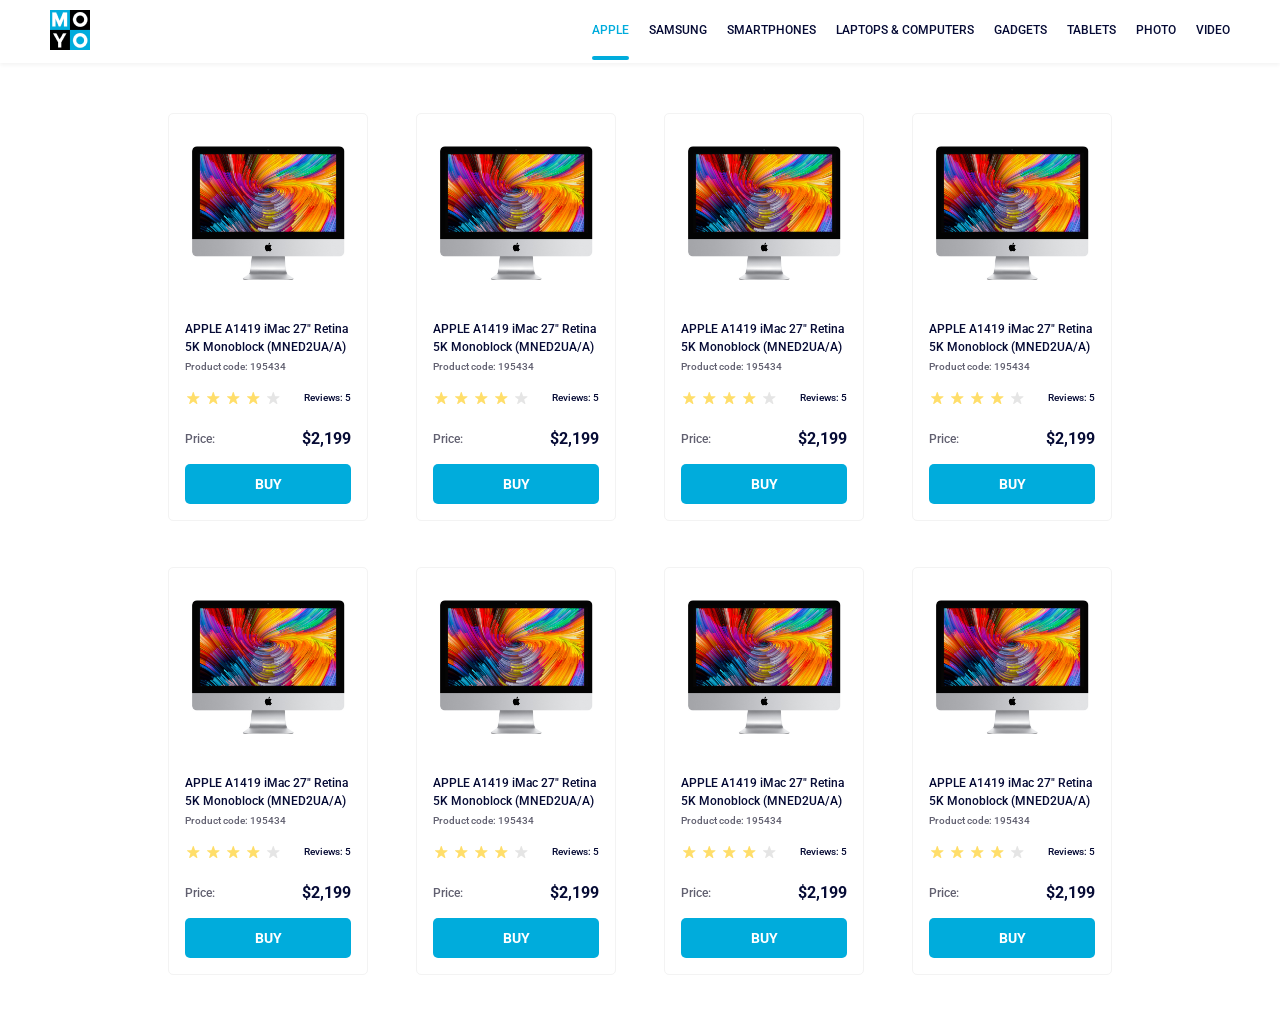
<file: index.html>
<!doctype html><html lang="en"><head><meta charset="utf-8"><meta name="viewport" content="width=device-width, initial-scale=1.0"><title>Catalog</title><link rel="preconnect" href="https://fonts.gstatic.com"><link href="https://fonts.googleapis.com/css2?family=Roboto:wght@400;500;700&display=swap" rel="stylesheet"><link rel="stylesheet" href="index.ff80f228.css"></head><body> <header> <a href="/"> <img src="logo.eddae0ff.png" alt="logo"> </a> <nav> <ul> <li> <a class="is-active" href="/apple"> Apple </a> </li> <li><a href="/samsung">Samsung</a></li> <li><a href="/smartfones">Smartphones</a></li> <li> <a href="/laptops&computers" data-qa="nav-hover"> Laptops & Computers </a> </li> <li><a href="/gadgets">Gadgets</a></li> <li><a href="/tablets">Tablets</a></li> <li><a href="/photo">Photo</a></li> <li><a href="/video">Video</a></li> </ul> </nav> </header> <main> <div class="card" data-qa="card"> <div class="card__image-wrapper"> <img class="card__image" src="imac.202c52ff.jpeg" alt="imac-photo"> </div> <div class="card__content"> <h2 class="card__title"> APPLE A1419 iMac 27" Retina 5K Monoblock (MNED2UA/A) </h2> <p class="card__product-code">Product code: 195434</p> <div class="card__rate"> <div class="stars stars--4"> <div class="stars__star"></div> <div class="stars__star"></div> <div class="stars__star"></div> <div class="stars__star"></div> <div class="stars__star"></div> </div> <p class="card__reviews">Reviews: 5</p> </div> <div class="card__price"> <p class="card__price-label">Price:</p> <p class="card__price-price">$2,199</p> </div> <a href="#" class="card__link-buy"> BUY </a> </div> </div> <div class="card" data-qa="card"> <div class="card__image-wrapper"> <img class="card__image" src="imac.202c52ff.jpeg" alt="imac-photo"> </div> <div class="card__content"> <h2 class="card__title"> APPLE A1419 iMac 27" Retina 5K Monoblock (MNED2UA/A) </h2> <p class="card__product-code">Product code: 195434</p> <div class="card__rate"> <div class="stars stars--4"> <div class="stars__star"></div> <div class="stars__star"></div> <div class="stars__star"></div> <div class="stars__star"></div> <div class="stars__star"></div> </div> <p class="card__reviews">Reviews: 5</p> </div> <div class="card__price"> <p class="card__price-label">Price:</p> <p class="card__price-price">$2,199</p> </div> <a href="#" class="card__link-buy"> BUY </a> </div> </div> <div class="card" data-qa="card"> <div class="card__image-wrapper"> <img class="card__image" src="imac.202c52ff.jpeg" alt="imac-photo"> </div> <div class="card__content"> <h2 class="card__title"> APPLE A1419 iMac 27" Retina 5K Monoblock (MNED2UA/A) </h2> <p class="card__product-code">Product code: 195434</p> <div class="card__rate"> <div class="stars stars--4"> <div class="stars__star"></div> <div class="stars__star"></div> <div class="stars__star"></div> <div class="stars__star"></div> <div class="stars__star"></div> </div> <p class="card__reviews">Reviews: 5</p> </div> <div class="card__price"> <p class="card__price-label">Price:</p> <p class="card__price-price">$2,199</p> </div> <a href="#" class="card__link-buy"> BUY </a> </div> </div> <div class="card" data-qa="card"> <div class="card__image-wrapper"> <img class="card__image" src="imac.202c52ff.jpeg" alt="imac-photo"> </div> <div class="card__content"> <h2 class="card__title"> APPLE A1419 iMac 27" Retina 5K Monoblock (MNED2UA/A) </h2> <p class="card__product-code">Product code: 195434</p> <div class="card__rate"> <div class="stars stars--4"> <div class="stars__star"></div> <div class="stars__star"></div> <div class="stars__star"></div> <div class="stars__star"></div> <div class="stars__star"></div> </div> <p class="card__reviews">Reviews: 5</p> </div> <div class="card__price"> <p class="card__price-label">Price:</p> <p class="card__price-price">$2,199</p> </div> <a href="#" class="card__link-buy"> BUY </a> </div> </div> <div class="card" data-qa="card"> <div class="card__image-wrapper"> <img class="card__image" src="imac.202c52ff.jpeg" alt="imac-photo"> </div> <div class="card__content"> <h2 class="card__title"> APPLE A1419 iMac 27" Retina 5K Monoblock (MNED2UA/A) </h2> <p class="card__product-code">Product code: 195434</p> <div class="card__rate"> <div class="stars stars--4"> <div class="stars__star"></div> <div class="stars__star"></div> <div class="stars__star"></div> <div class="stars__star"></div> <div class="stars__star"></div> </div> <p class="card__reviews">Reviews: 5</p> </div> <div class="card__price"> <p class="card__price-label">Price:</p> <p class="card__price-price">$2,199</p> </div> <a href="#" class="card__link-buy"> BUY </a> </div> </div> <div class="card" data-qa="card"> <div class="card__image-wrapper"> <img class="card__image" src="imac.202c52ff.jpeg" alt="imac-photo"> </div> <div class="card__content"> <h2 class="card__title"> APPLE A1419 iMac 27" Retina 5K Monoblock (MNED2UA/A) </h2> <p class="card__product-code">Product code: 195434</p> <div class="card__rate"> <div class="stars stars--4"> <div class="stars__star"></div> <div class="stars__star"></div> <div class="stars__star"></div> <div class="stars__star"></div> <div class="stars__star"></div> </div> <p class="card__reviews">Reviews: 5</p> </div> <div class="card__price"> <p class="card__price-label">Price:</p> <p class="card__price-price">$2,199</p> </div> <a href="#" class="card__link-buy"> BUY </a> </div> </div> <div class="card" data-qa="card"> <div class="card__image-wrapper"> <img class="card__image" src="imac.202c52ff.jpeg" alt="imac-photo"> </div> <div class="card__content"> <h2 class="card__title"> APPLE A1419 iMac 27" Retina 5K Monoblock (MNED2UA/A) </h2> <p class="card__product-code">Product code: 195434</p> <div class="card__rate"> <div class="stars stars--4"> <div class="stars__star"></div> <div class="stars__star"></div> <div class="stars__star"></div> <div class="stars__star"></div> <div class="stars__star"></div> </div> <p class="card__reviews">Reviews: 5</p> </div> <div class="card__price"> <p class="card__price-label">Price:</p> <p class="card__price-price">$2,199</p> </div> <a href="#" class="card__link-buy"> BUY </a> </div> </div> <div class="card" data-qa="card"> <div class="card__image-wrapper"> <img class="card__image" src="imac.202c52ff.jpeg" alt="imac-photo"> </div> <div class="card__content"> <h2 class="card__title"> APPLE A1419 iMac 27" Retina 5K Monoblock (MNED2UA/A) </h2> <p class="card__product-code">Product code: 195434</p> <div class="card__rate"> <div class="stars stars--4"> <div class="stars__star"></div> <div class="stars__star"></div> <div class="stars__star"></div> <div class="stars__star"></div> <div class="stars__star"></div> </div> <p class="card__reviews">Reviews: 5</p> </div> <div class="card__price"> <p class="card__price-label">Price:</p> <p class="card__price-price">$2,199</p> </div> <a href="#" class="card__link-buy"> BUY </a> </div> </div> </main> </body></html>
</file>
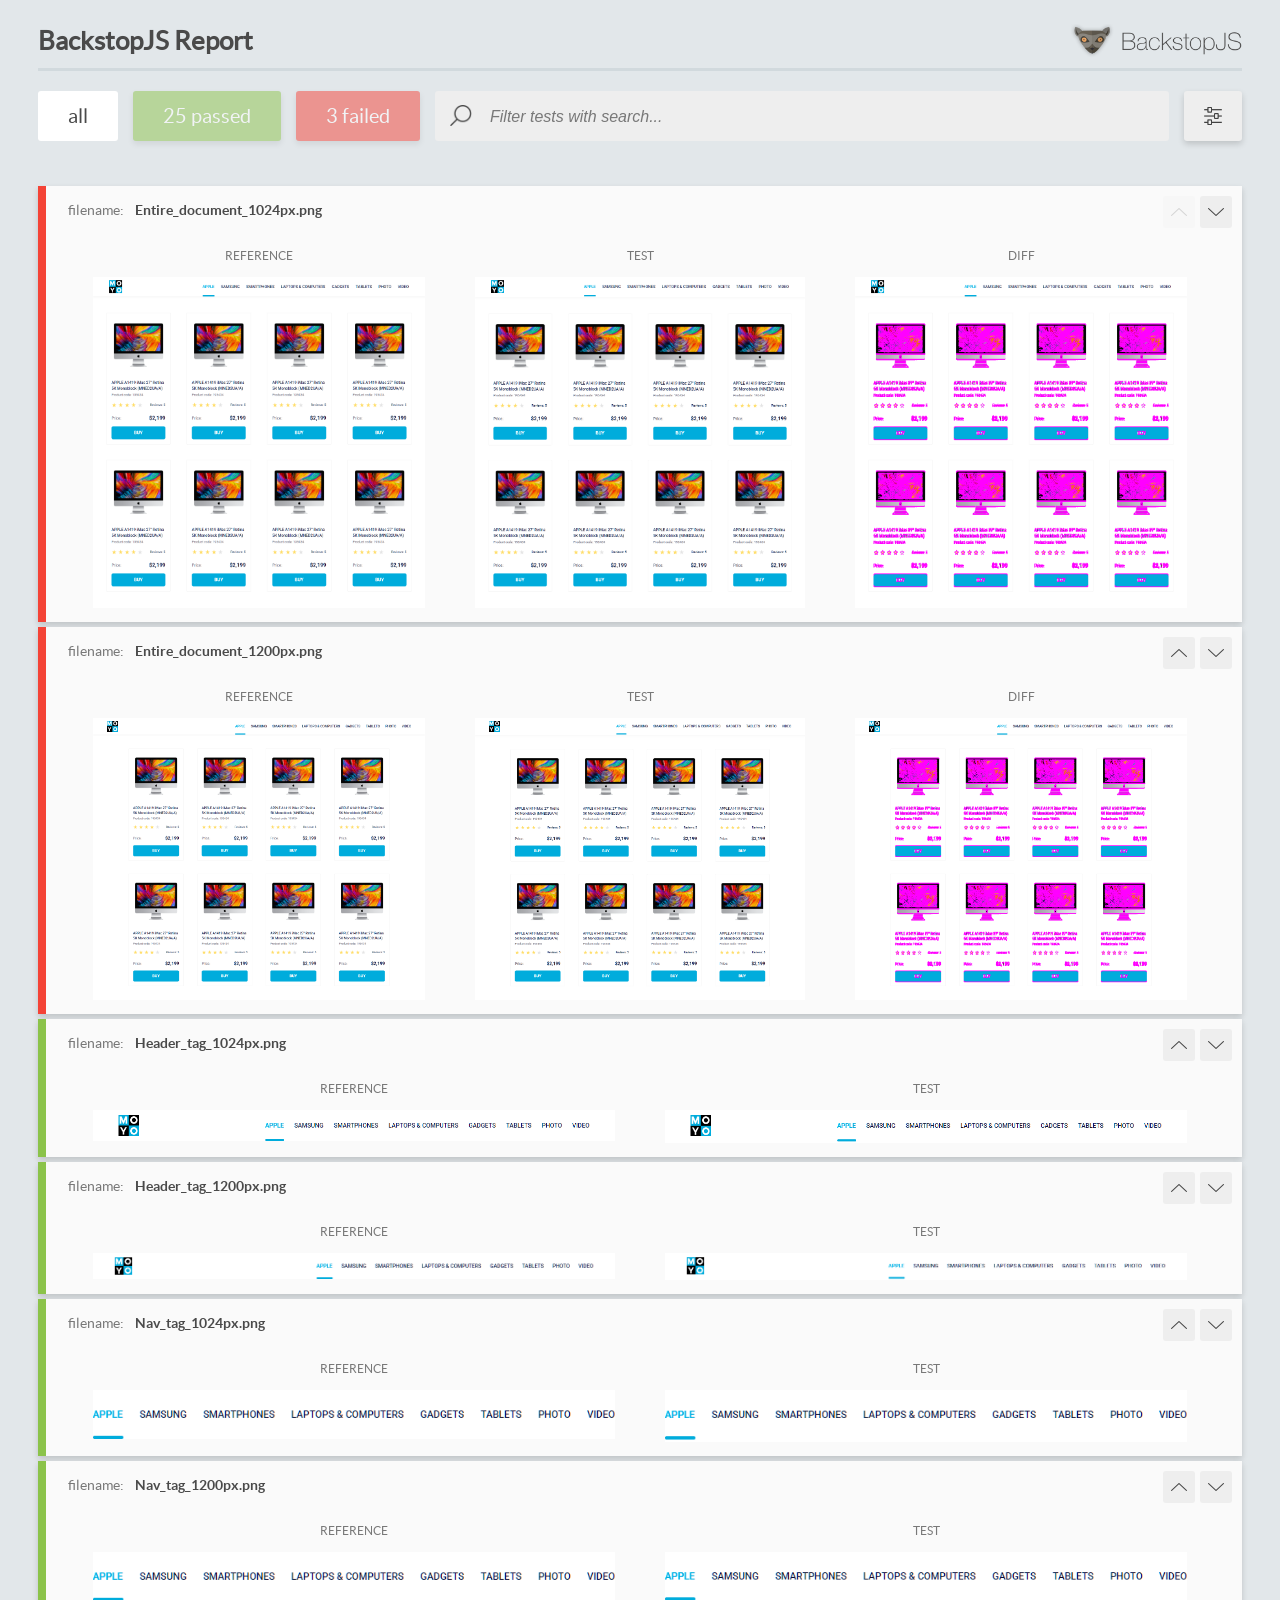
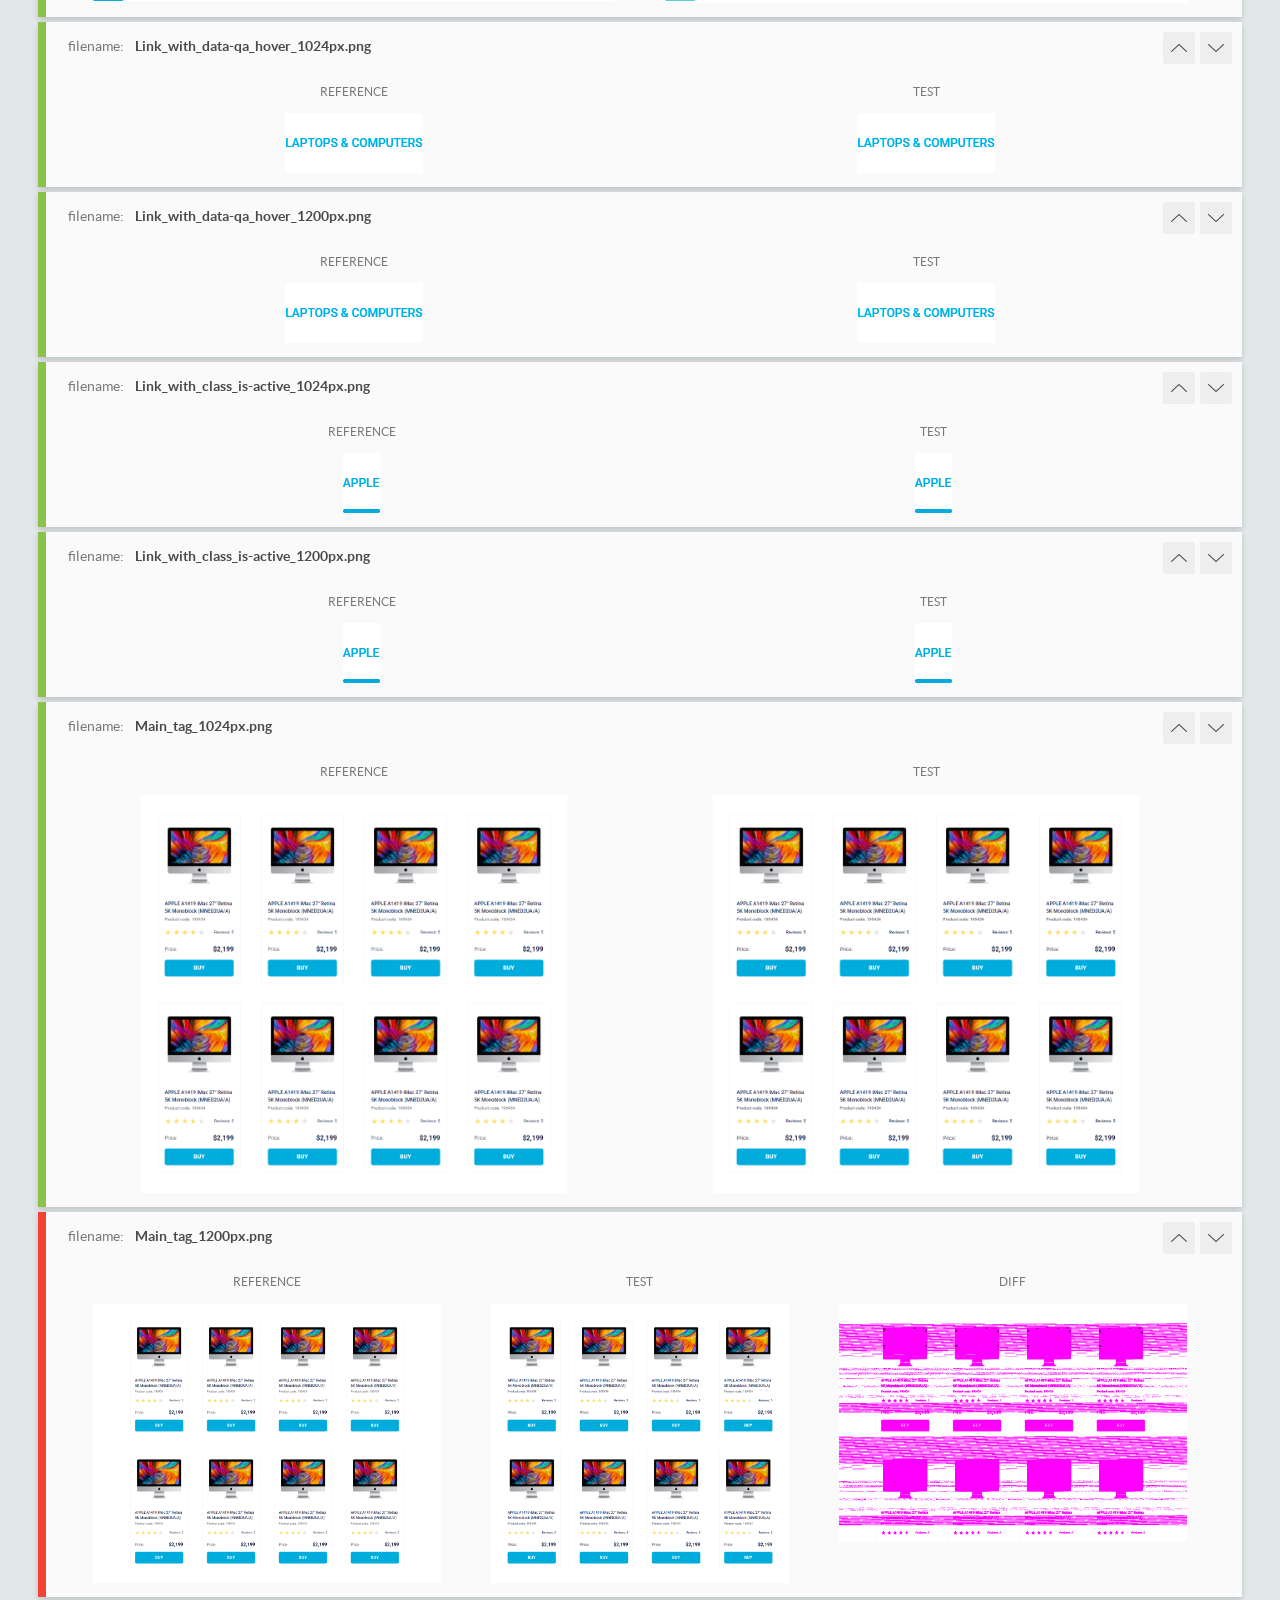
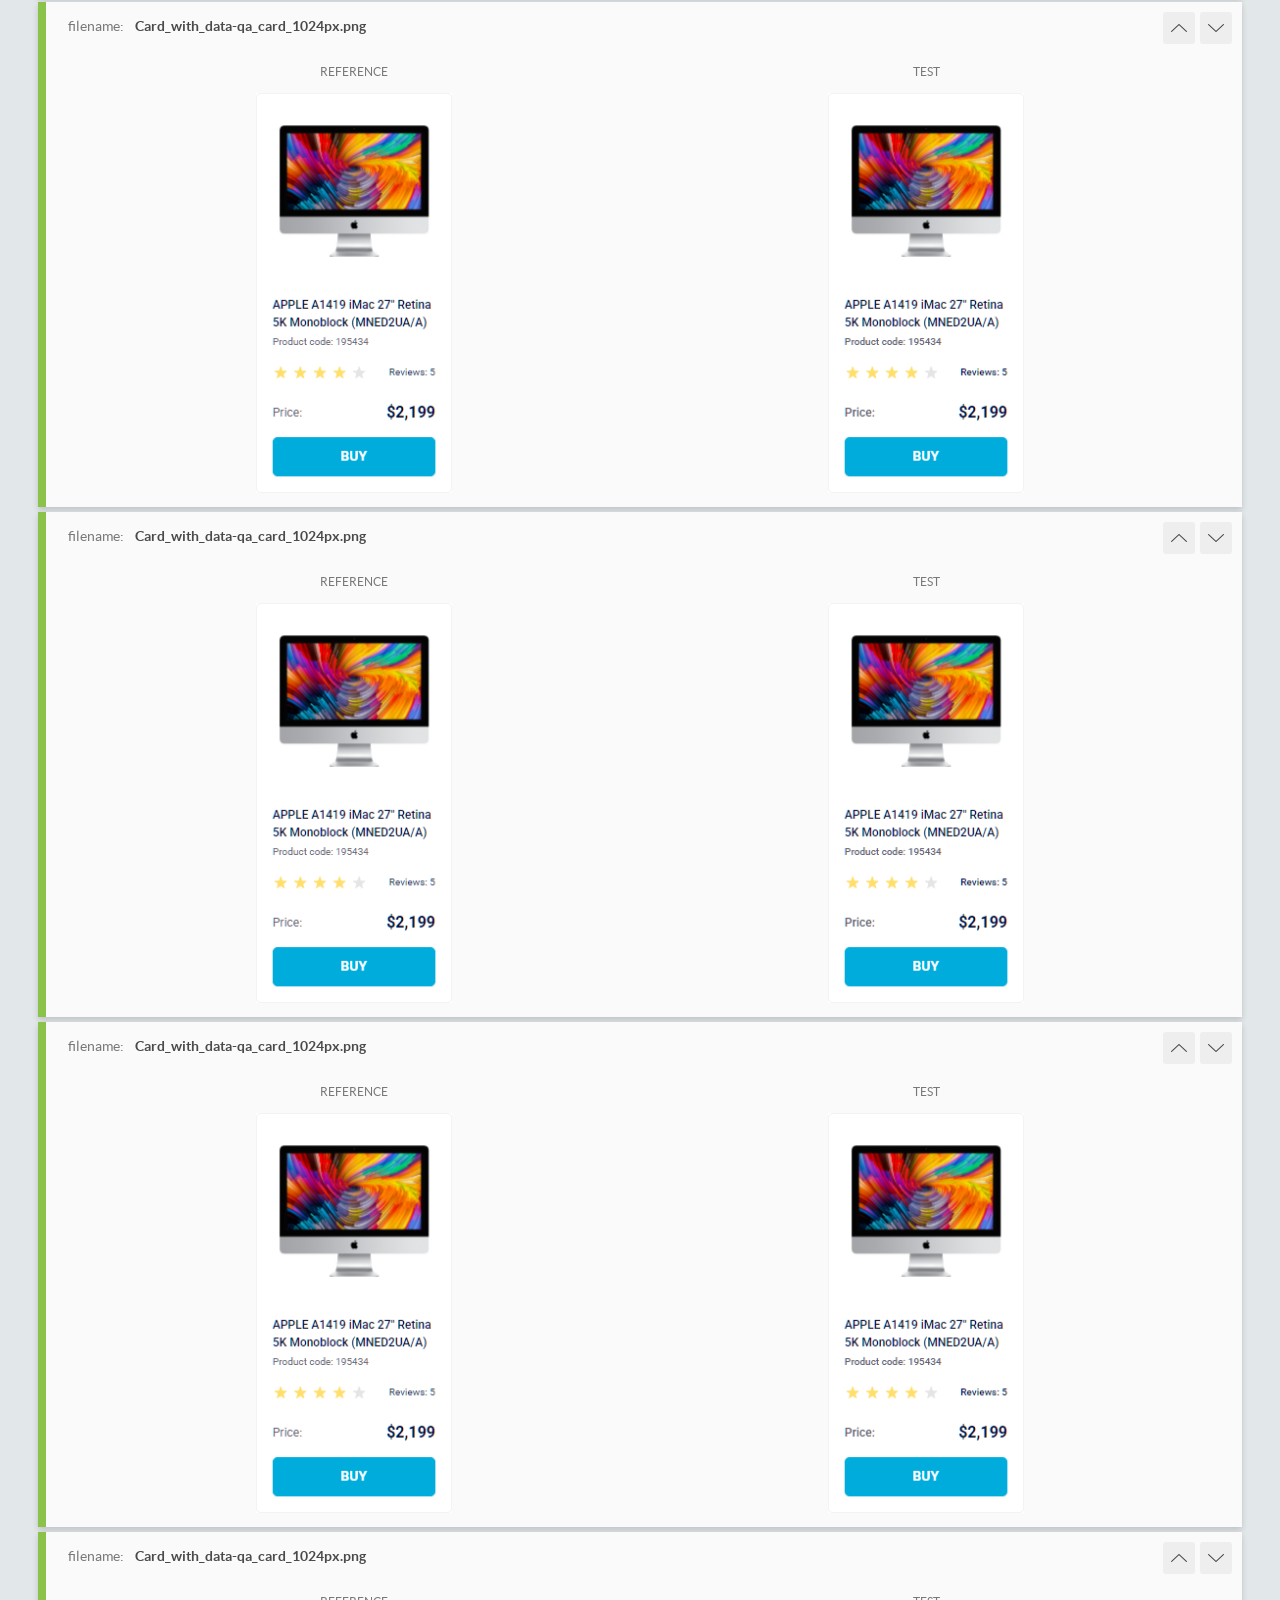
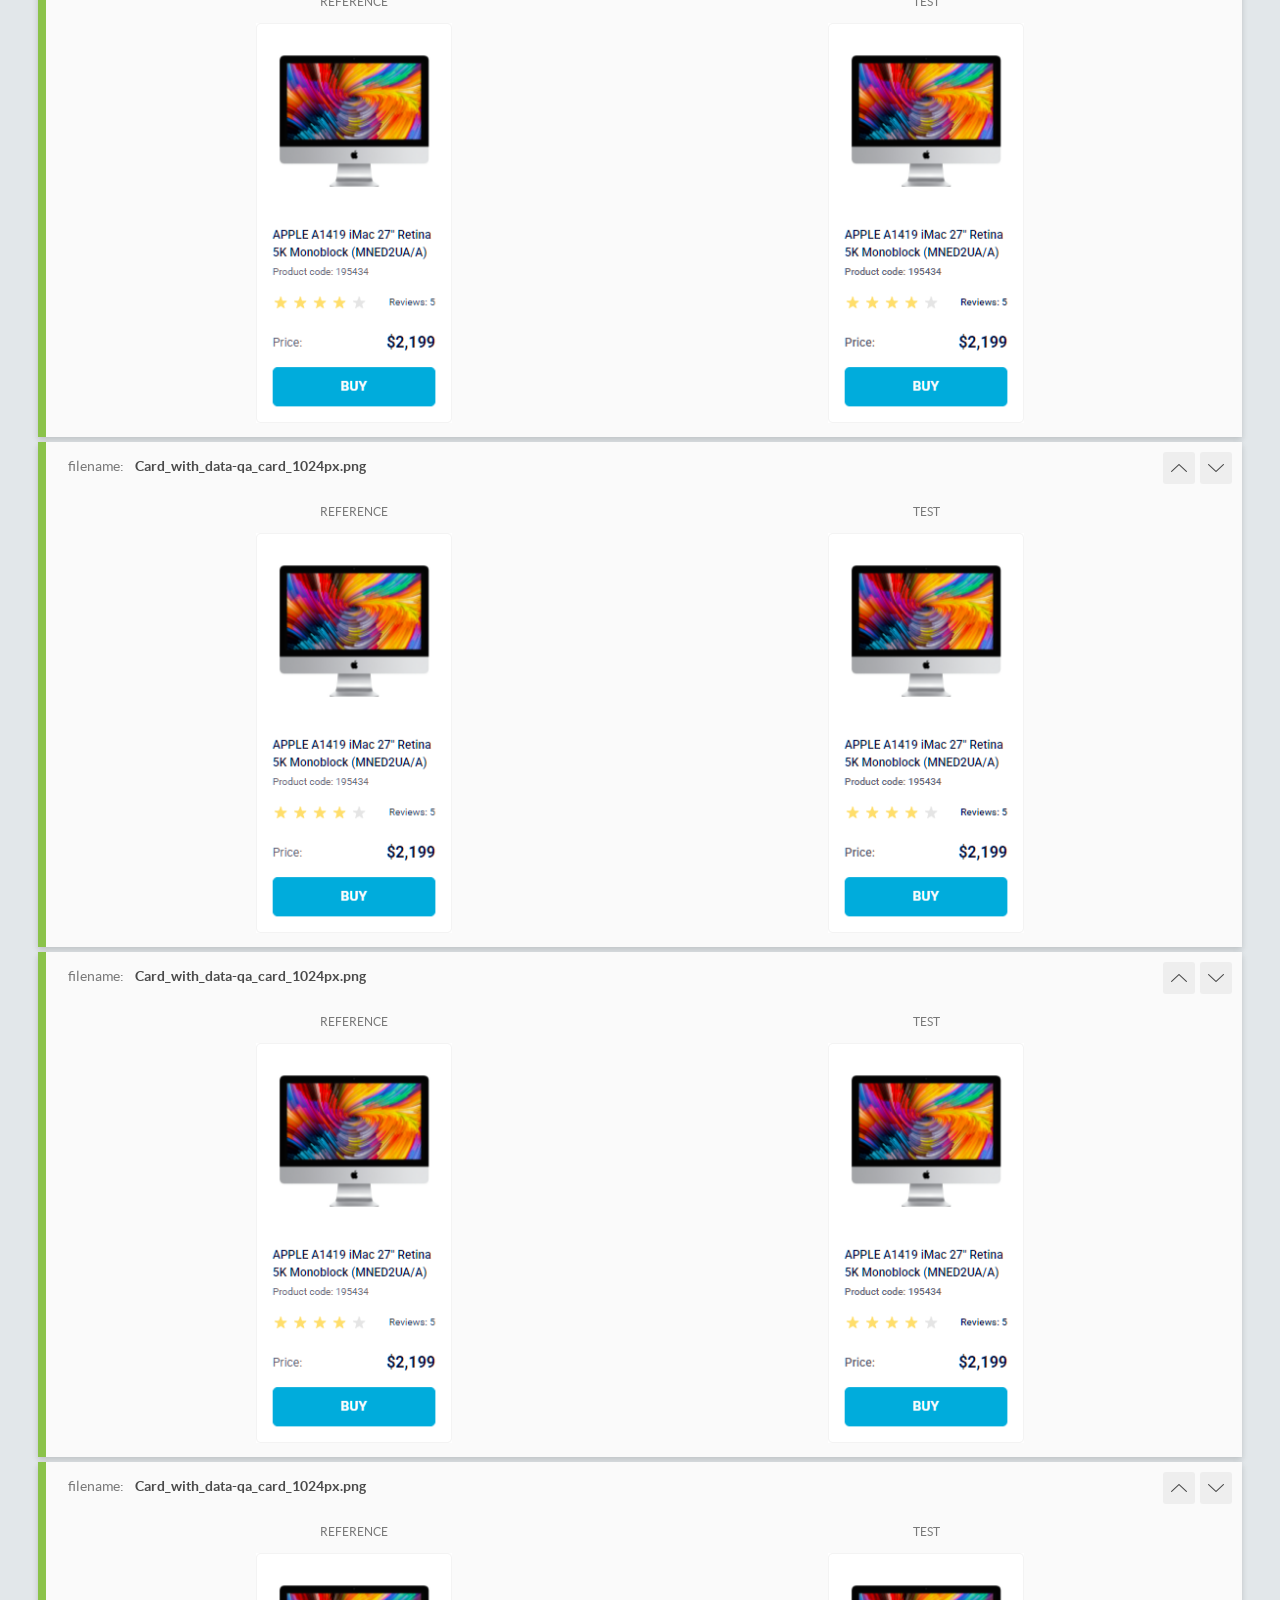
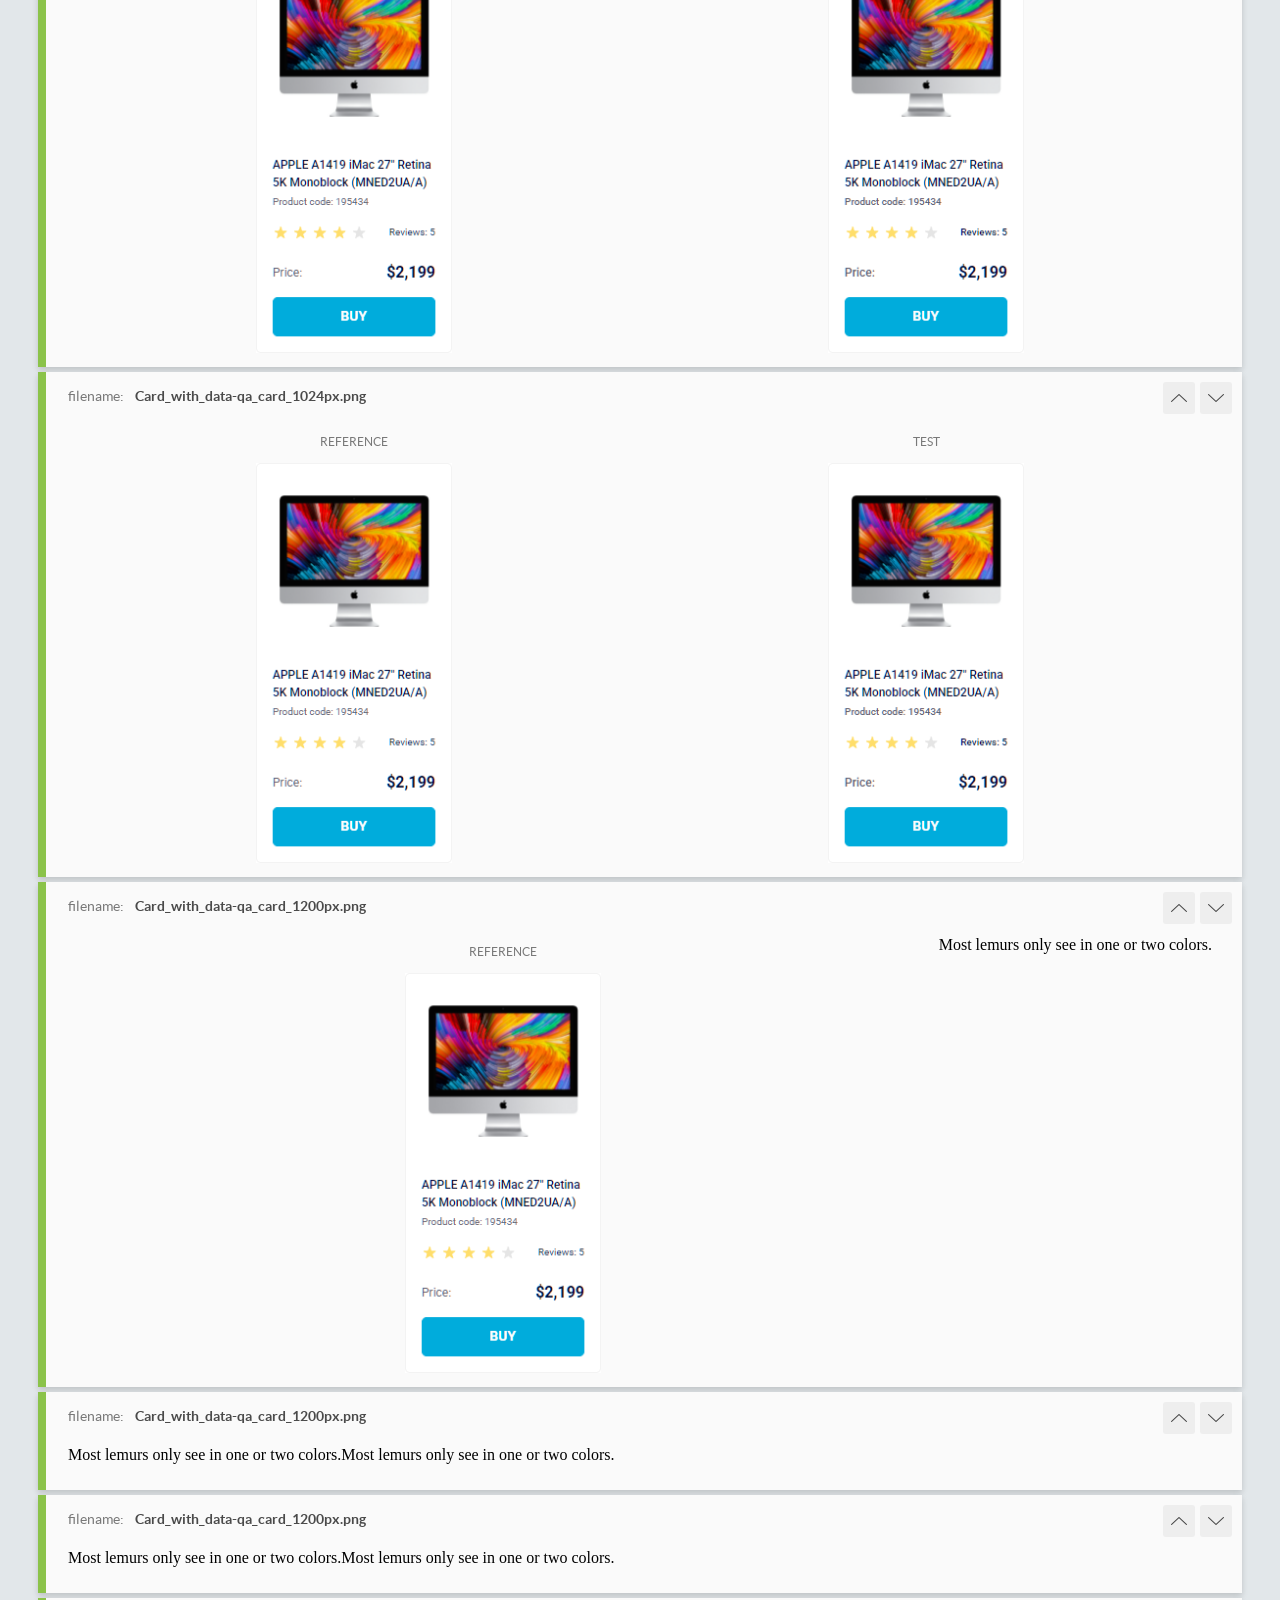
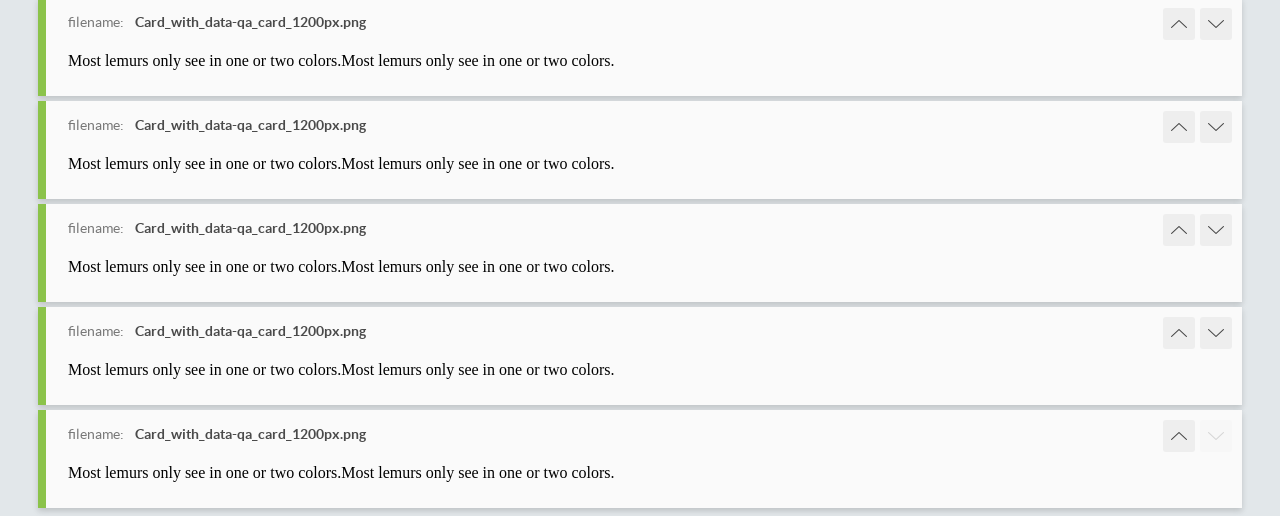
<file: report/html_report/index.html>
<!DOCTYPE html>
<html>
  <head>
    <meta charset="utf-8">
    <!-- Disable Cache -->
    <meta http-equiv="Cache-Control" content="no-cache, no-store, must-revalidate">
    <meta http-equiv="Pragma" content="no-cache">
    <meta http-equiv="Expires" content="0">

    <title>BackstopJS Report</title>

    <style>
      @font-face {
          font-family: 'latoregular';
          src: url('./assets/fonts/lato-regular-webfont.woff2') format('woff2'),
              url('./assets/fonts/lato-regular-webfont.woff') format('woff');
          font-weight: 400;
          font-style: normal;
      }
      @font-face {
          font-family: 'latobold';
          src: url('./assets/fonts/lato-bold-webfont.woff2') format('woff2'),
              url('./assets/fonts/lato-bold-webfont.woff') format('woff');
          font-weight: 700;
          font-style: normal;
      }

      .ReactModal__Body--open {
          overflow: hidden;
      }
      .ReactModal__Body--open .header {
        display: none;
      }

    </style>
  </head>
  <body style="background-color: #E2E7EA">
    <div id="root">

    </div>
    <script>
      function report (report) { // eslint-disable-line no-unused-vars
        window.tests = report;
      }
    </script>
    <script src="config.js"></script>
    <script src="index_bundle.js"></script>
  </body>
</html>
</file>
<file: index.ff80f228.css>
body,p,h2,*{margin:0;padding:0}body{text-align:left;text-underline-position:from-font;text-decoration-skip-ink:none;font-family:Roboto,sans-serif;font-size:12px;font-weight:500;line-height:14.06px}header{justify-content:space-between;max-width:100%;padding:0 50px;display:flex;box-shadow:0 2px 4px #0000000d}nav ul{text-transform:uppercase;flex-direction:row;align-items:center;list-style:none;display:flex}nav li{position:relative}nav a{color:#060b35;align-items:center;height:60px;text-decoration:none;display:flex}ul li{margin-right:20px}ul li:last-child{margin:0}a:hover,a.is-active{color:#00acdc}a.is-active:after{content:"";background-color:#00acdc;border-radius:8px;width:100%;height:4px;position:absolute;bottom:0;left:0}header img{width:40px;height:40px;margin:10px 0}main{--count-card:1;grid-template-columns:repeat(var(--count-card),minmax(200px,1fr));gap:46px 48px;width:944px;height:862px;margin:0 auto;padding:50px 40px;display:grid}@media screen and (width>=488px){main{--count-card:2}}@media screen and (width>=768px){main{--count-card:3}}@media screen and (width>=1024px){main{--count-card:4}}.card{box-sizing:border-box;background:#fff;border:1px solid #f3f3f3;border-radius:5px;width:200px;height:408px;padding:32px 16px 16px;font-family:Roboto,sans-serif;transition:transform .3s ease-in-out}.card__image{width:160px;height:134px;margin:0 auto 40px;display:flex}.card__title{color:#060b35;margin-bottom:4px;font-size:12px;font-weight:500;line-height:18px}.card__product-code{color:#616070;margin-bottom:16px;font-size:10px;line-height:14px}.card__rate{justify-content:space-between;align-items:center;margin-bottom:24px;display:flex}.card__reviews{color:#060b35;text-align:right;font-size:10px}.card__price{justify-content:space-between;align-items:center;margin-bottom:16px;display:flex}.card__price-label{color:#616070;font-size:12px;line-height:18px}.card__price-price{color:#060b35;font-size:16px;font-weight:700;line-height:18px}.card:hover{transform:scale(1.2)}.card:hover .card__title{color:#34568b;transition:color .3s ease-in-out}.card__link-buy{color:#fff;text-align:center;background-color:#00acdc;border-radius:5px;width:166px;height:40px;font-size:14px;font-weight:700;line-height:40px;text-decoration:none;transition:background-color .3s ease-in-out,color .3s ease-in-out;display:block}.card__link-buy:hover{color:#00acdc;background-color:#fff;border:1px solid #00acdc;border-radius:5px}.stars{display:flex}.stars__star{background-image:url(star.822d561e.svg);background-position:50%;background-repeat:no-repeat;width:16px;height:16px}.stars__star:nth-child(-n+4){background-image:url(star-active.edda4c43.svg)}.stars__star:not(:last-child){margin-right:4px}
/*# sourceMappingURL=index.ff80f228.css.map */
</file>
